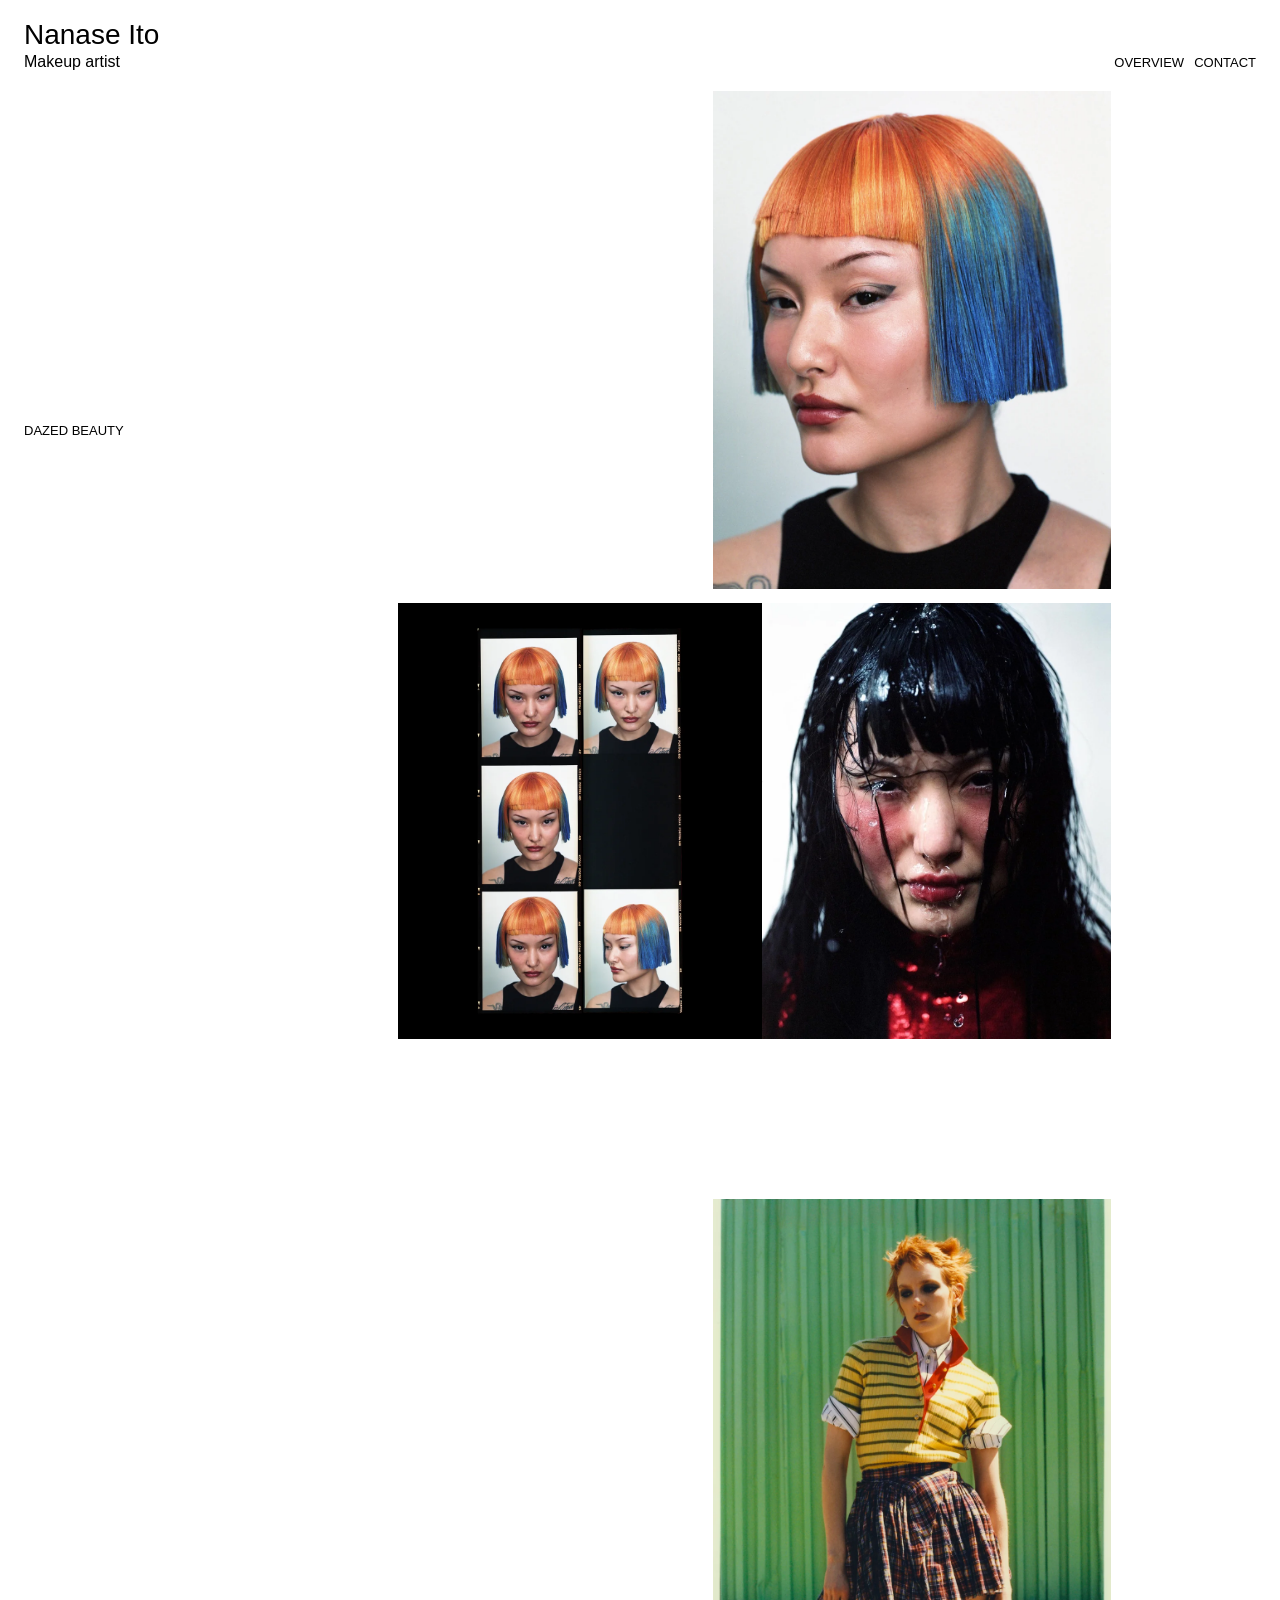
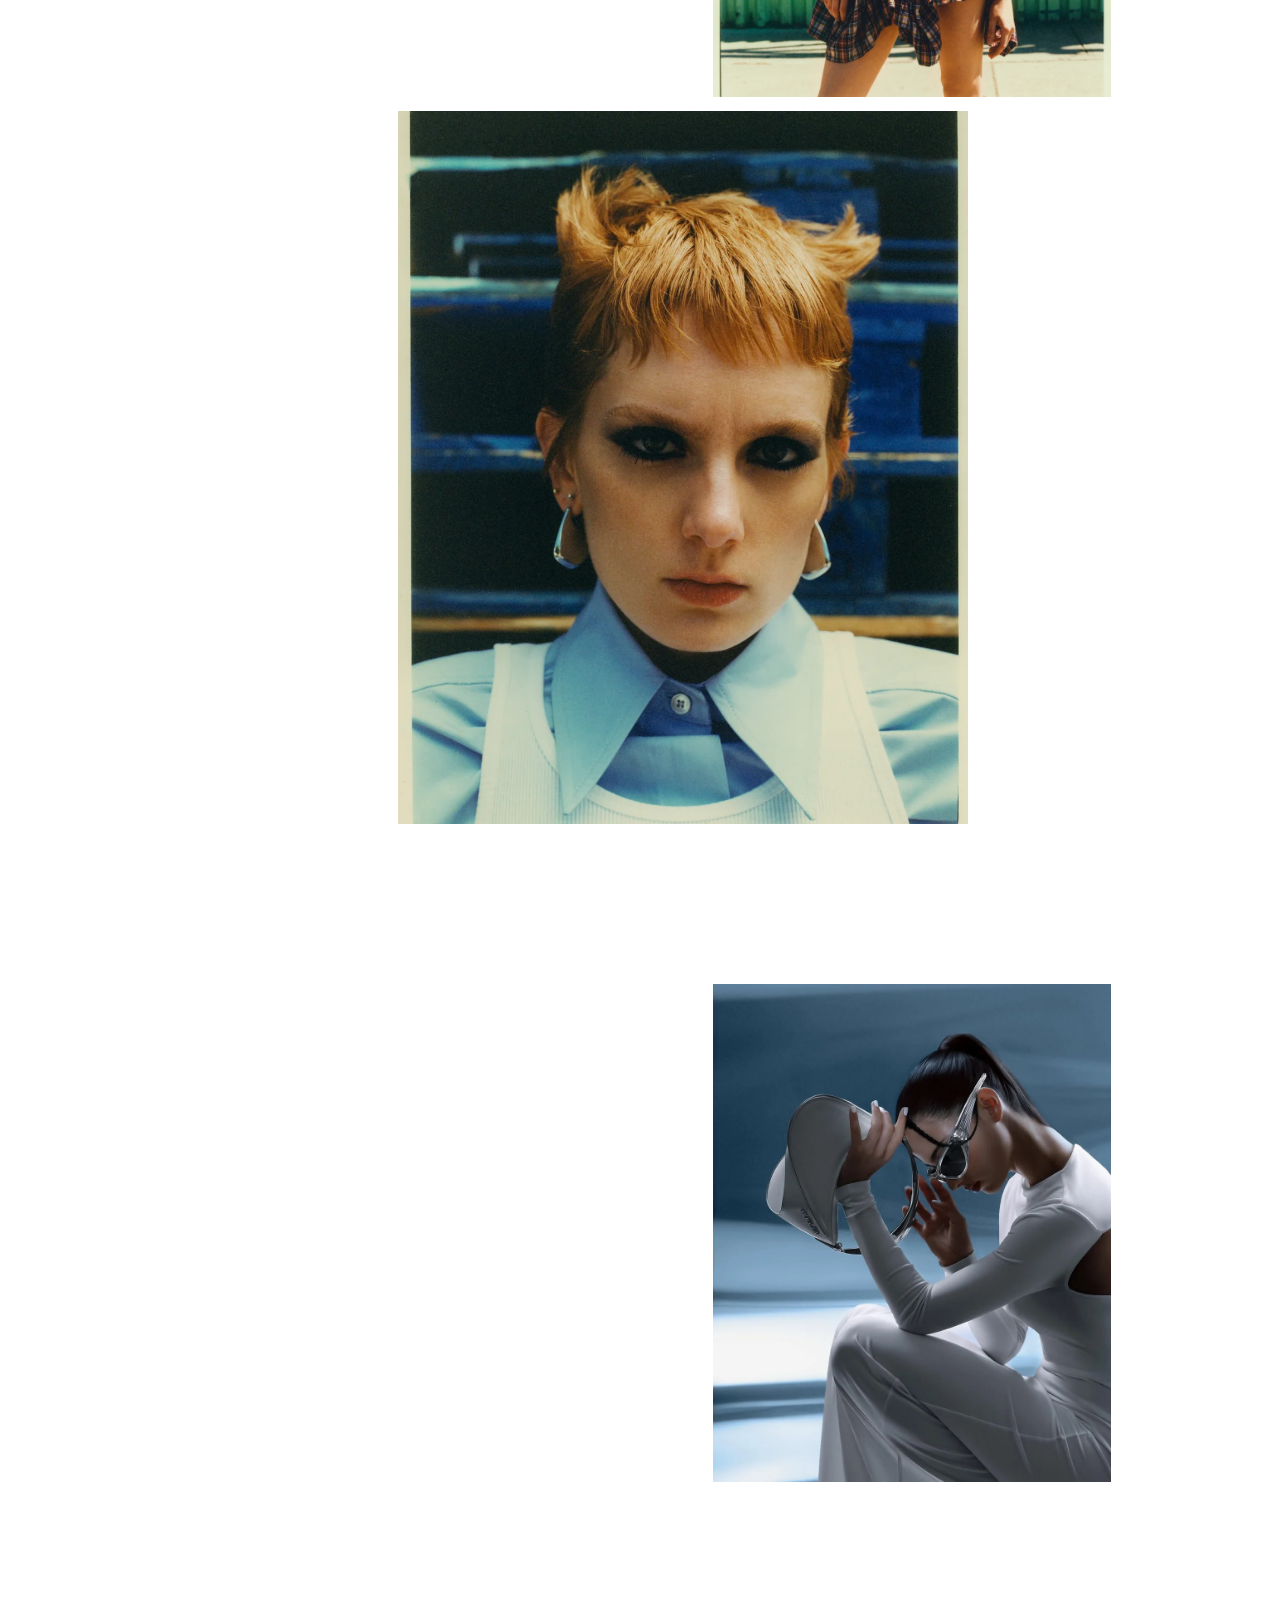
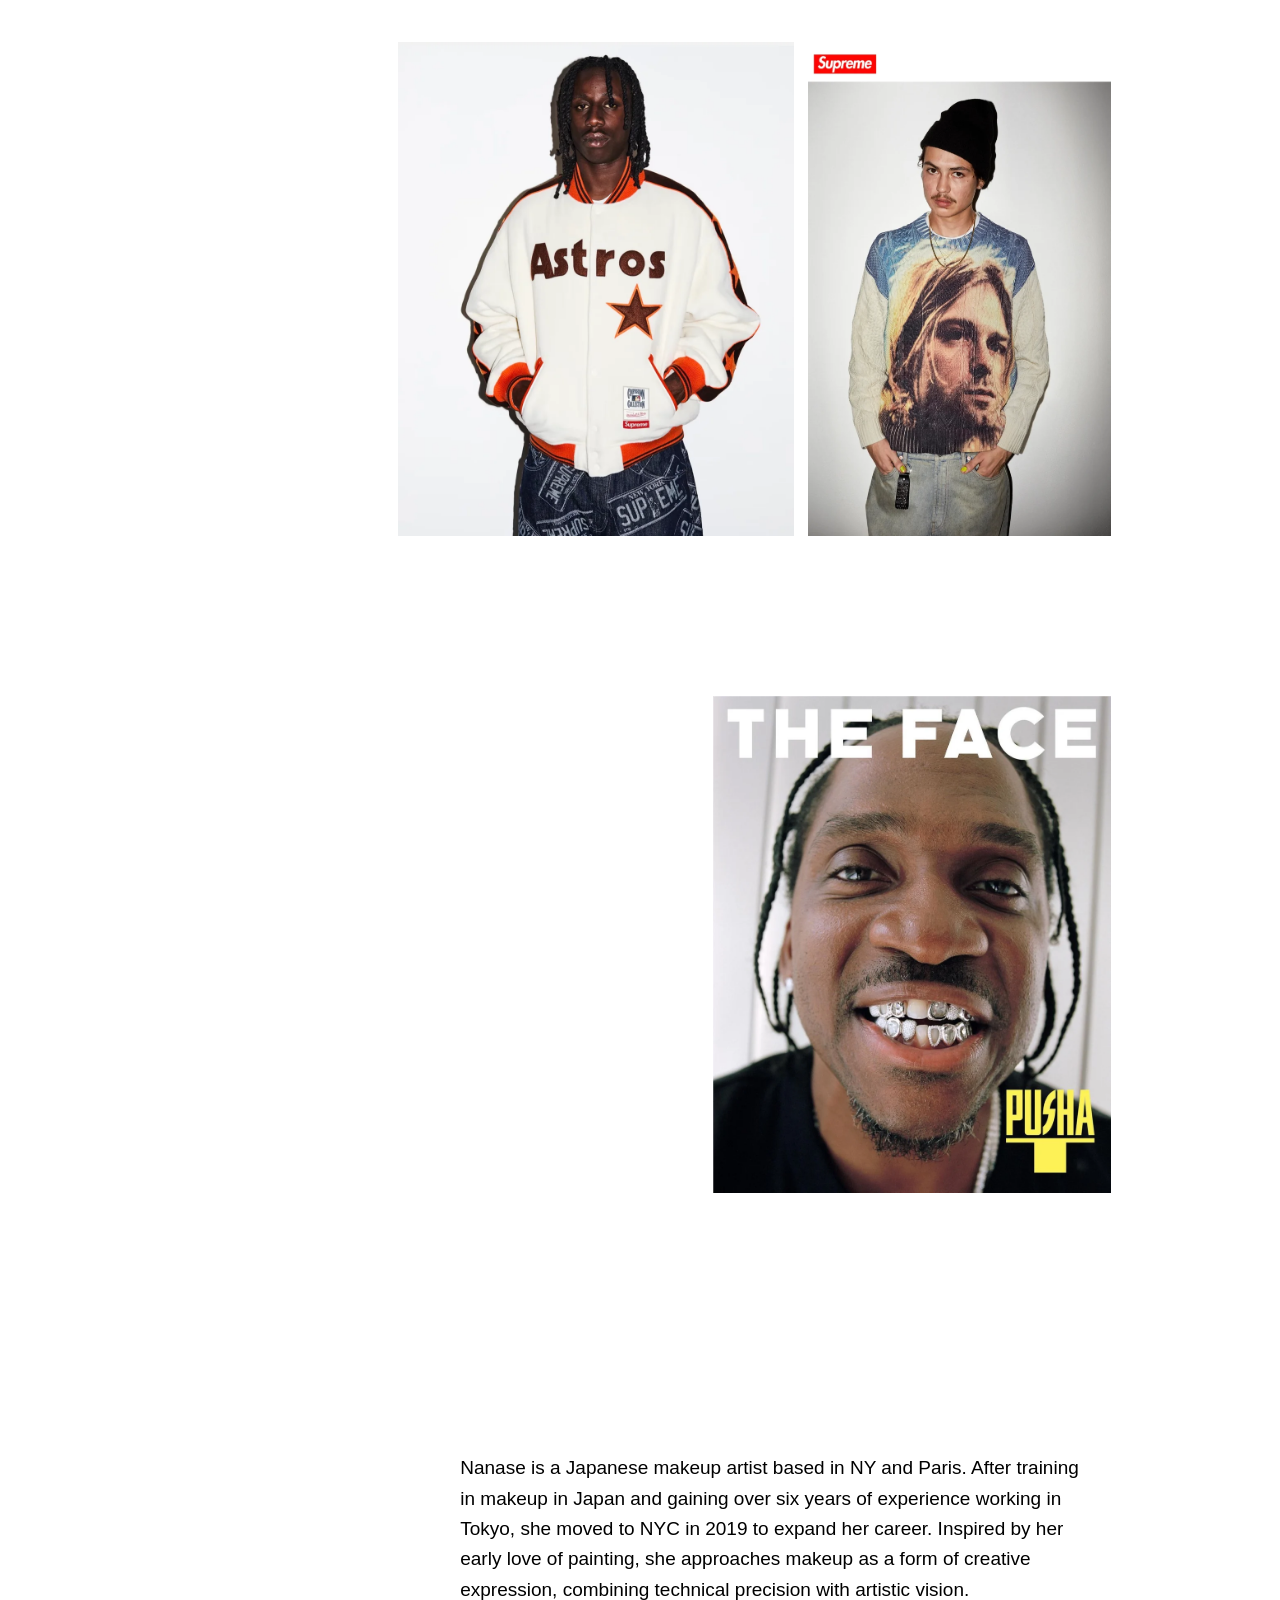
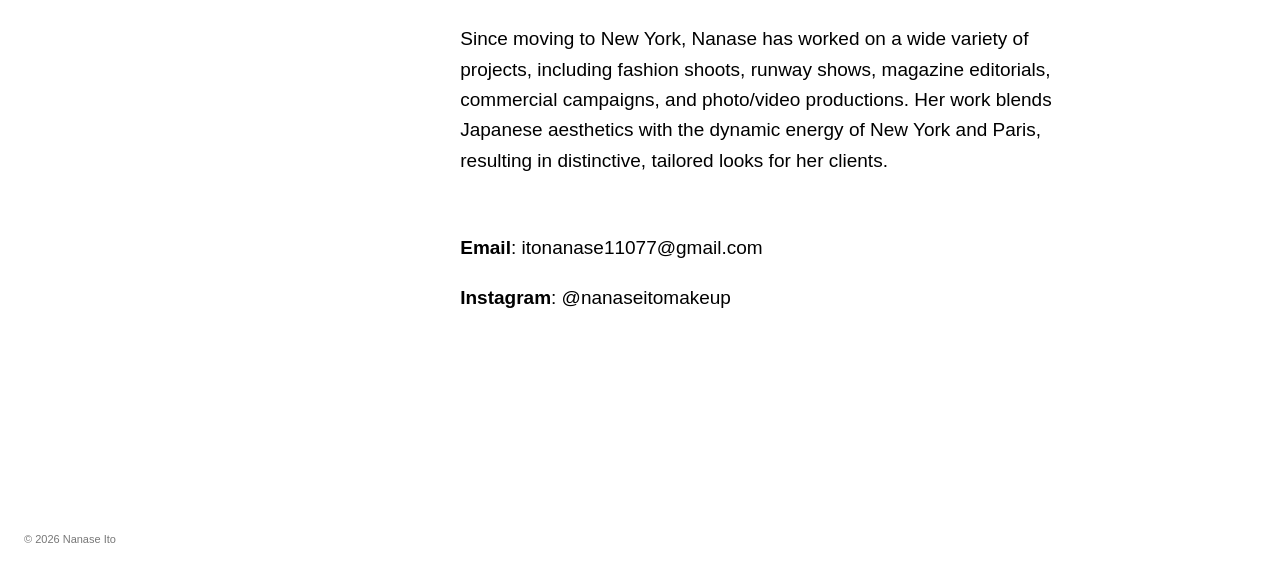
<file: index.html>
<!doctype html>
<html lang="en">
<head>
  <meta charset="utf-8">
  <meta name="viewport" content="width=device-width, initial-scale=1, viewport-fit=cover">
  <meta name="description" content="Nanase Ito, Japanese makeup artist based in New York.">
  <title>NANASE ITO — Makeup artist</title>
  <link rel="stylesheet" href="index.css">
  <script src="portfolio-data.js" defer></script>
  <script src="featured-data.js" defer></script>
  <script src="index.js" defer></script>
</head>
<body>
  <header class="site-header">
    <div class="site-brand">
      <span class="site-name">Nanase Ito</span>
      <span class="site-role">Makeup artist</span>
    </div>
    <nav class="site-nav" aria-label="Site">
      <a href="overview.html">OVERVIEW</a>
      <a href="mailto:itonanase11077@gmail.com">CONTACT</a>
    </nav>
  </header>

  <main id="page">
    <!-- Projects come from featured-data.js (rendered by index.js). -->
    <section id="featured" class="featured" aria-label="Featured project">
      <div class="fp-rail"><div id="fp-caption" class="fp-caption" aria-live="polite"></div></div>
      <div id="fp-projects" class="fp-projects"></div>
    </section>

    <section id="about" class="text-section info-section" aria-label="Info">
      <div class="body-text">
        <p>Nanase is a Japanese makeup artist based in NY and Paris. After training in makeup in Japan and gaining over six years of experience working in Tokyo, she moved to NYC in 2019 to expand her career. Inspired by her early love of painting, she approaches makeup as a form of creative expression, combining technical precision with artistic vision.</p>
        <p>Since moving to New York, Nanase has worked on a wide variety of projects, including fashion shoots, runway shows, magazine editorials, commercial campaigns, and photo/video productions. Her work blends Japanese aesthetics with the dynamic energy of New York and Paris, resulting in distinctive, tailored looks for her clients.</p>
        <div class="info-contact">
          <p><strong>Email</strong>: <a href="mailto:itonanase11077@gmail.com">itonanase11077@gmail.com</a></p>
          <!-- TODO: link to the Instagram profile once its URL is confirmed. -->
          <p><strong>Instagram</strong>: <a href="https://www.instagram.com/nanaseitomakeup/" target="_blank" rel="noopener noreferrer">@nanaseitomakeup</a></p>
        </div>
      </div>
    </section>
  </main>

  <footer class="site-footer">
  © 2026 Nanase Ito
  </footer>

  <section id="modal" class="overlay" role="dialog" aria-modal="true" aria-label="Portfolio media viewer" hidden>
    <div id="stage" class="stage"></div>
    <div class="modal-footer"><div id="modal-caption" class="caption" aria-live="polite"></div><button id="modal-close" aria-label="Close media viewer">&lt;&lt;</button></div>
  </section>
</body>
</html>
</file>
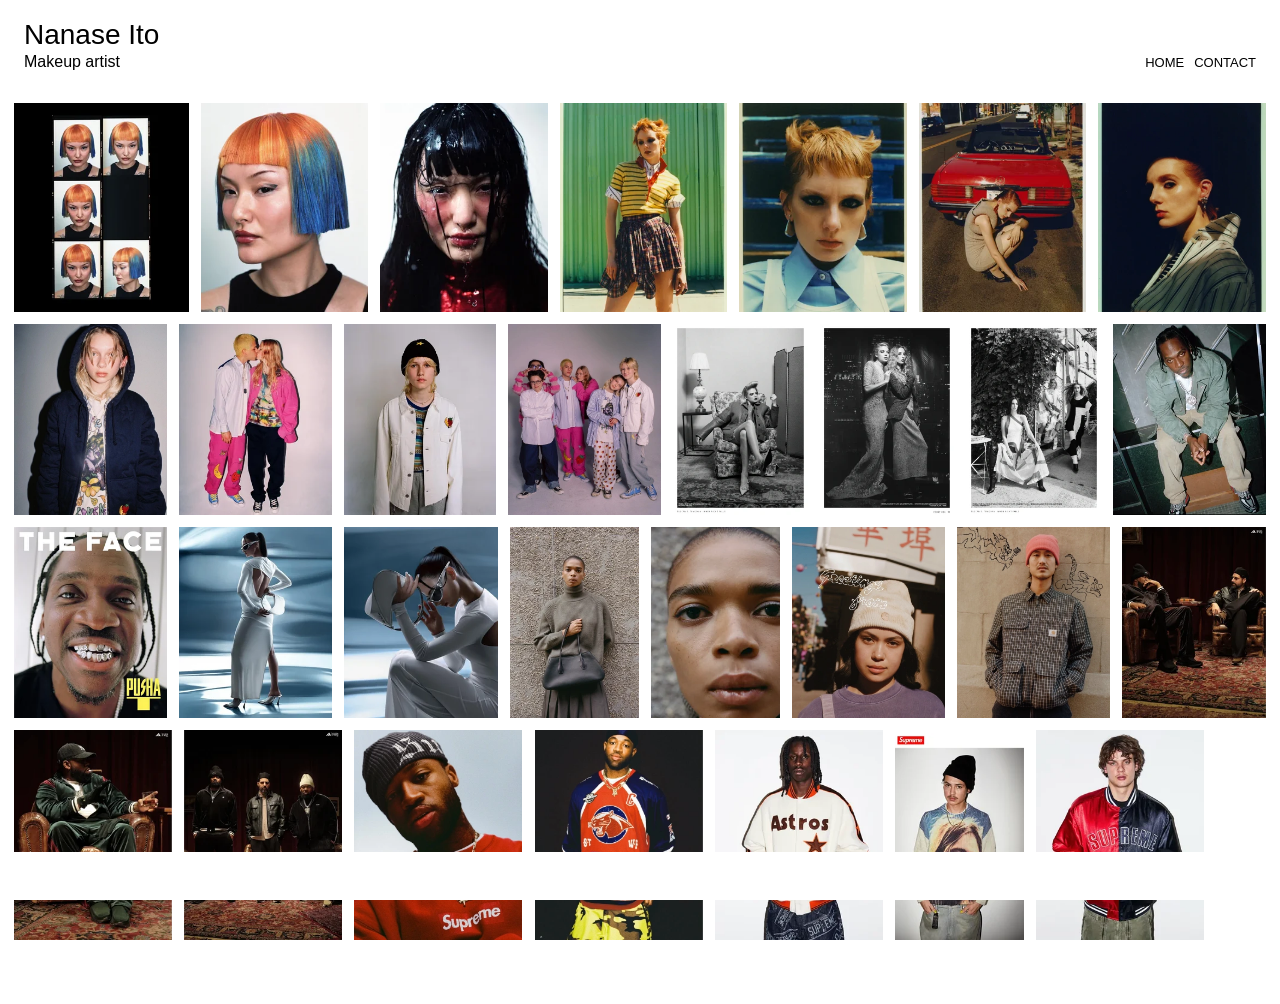
<file: overview.html>
<!doctype html>
<html lang="en">
<head>
  <meta charset="utf-8">
  <meta name="viewport" content="width=device-width, initial-scale=1, viewport-fit=cover">
  <meta name="description" content="Selected work by makeup artist Nanase Ito." >
  <title>Overview — NANASE ITO</title>
  <link rel="stylesheet" href="overview.css">
  <script src="justified-layout.umd.js" defer></script>
  <script src="portfolio-data.js" defer></script>
  <script src="overview.js" defer></script>
</head>
<body>
  <div class="brand" id="brand">
  <span class="brand-line">Nanase Ito</span>
  <span class="brand-line">Makeup artist</span>
</div>
  <div class="header-bg" aria-hidden="true"></div>
  <!-- overview.js inerts this element in lock()/close(). -->
  <nav class="index-header-nav" aria-label="Site">
    <a href="index.html">HOME</a>
    <a href="mailto:itonanase11077@gmail.com">CONTACT</a>
  </nav>
  <main id="overview"><div id="grid" aria-label="Selected portfolio"></div></main>
  <footer class="bottom-nav" id="overview-nav">
    <div class="caption" id="overview-caption" aria-live="polite"></div>
  </footer>
  <section id="modal" class="overlay" role="dialog" aria-modal="true" aria-label="Portfolio media viewer" hidden>
<div class="modal-brand">
<span class="brand-line">Nanase Ito</span>
<span class="brand-line">Makeup artist</span>
</div>
    <div id="stage" class="stage"></div>
    <div class="modal-footer"><div id="modal-caption" class="caption" aria-live="polite"></div><button id="modal-close" aria-label="Close media viewer">×</button></div>
  </section>
</body>
</html>
</file>
<file: overview.css>
:root { font-family: "Helvetica Neue", Helvetica, Arial, sans-serif; color: #000; --bg: #fff; background: var(--bg); font-size: 14px; --edge: 14px; }
* { box-sizing: border-box; }
body { margin: 0; }
button, a { color: inherit; font: inherit; -webkit-tap-highlight-color: transparent; }
button { padding: 0; border: 0; background: none; cursor: pointer; appearance: none; -webkit-appearance: none; }
a { text-decoration: none; }
button:focus-visible, a:focus-visible { outline: 1px solid currentColor; outline-offset: 4px; }
.no-ring:focus-visible { outline: none; }
[hidden] { display: none !important; }
/* Nanase header: same design and values as index.css .site-header (name / profession
   in two rows top-left, nav top-right, frosted band). Element ids/classes are kept
   because overview.js inerts #brand and .index-header-nav while the Lightbox is open.
   --header-edge is the header's own side margin; --edge stays the grid's. */
:root {
  --header-edge: 24px;
  --brand-font-weight: 400;
  --brand-name-size: 28px;
  --brand-role-size: 16px;
  --nav-size: 13px;
  --header-top: max(18px, env(safe-area-inset-top));
  --header-pad-bottom: 12px;
  --header-height: calc(var(--header-top) + (var(--brand-name-size) + var(--brand-role-size)) * 1.2 + var(--header-pad-bottom));
  --grid-top: calc(var(--header-height) + 20px);
}
/* index / overview / modal 共通のブランド表記（Nanase: 黒文字、difference blendは不使用） */
.brand, .modal-brand {
  position: fixed;
  left: max(var(--header-edge), env(safe-area-inset-left));
  top: var(--header-top);
  text-align: left;
  line-height: 1.2;
  font-weight: var(--brand-font-weight);
  font-style: normal;
  z-index: 10;
  padding-top: 0;
}
.brand { color: #000; }
/* Nanase: full-width frosted header band behind .brand + .index-header-nav */
.header-bg {
  position: fixed; top: 0; left: 0; right: 0; z-index: 9;
  height: var(--header-height);
  background: rgba(255, 255, 255, 0.555);
  backdrop-filter: blur(16px); -webkit-backdrop-filter: blur(16px);
  pointer-events: none;
}

/* Nanase: name over profession (two rows) */
.brand-line { display: block; font-size: var(--brand-name-size); }
.brand-line + .brand-line { font-size: var(--brand-role-size); }
/* Nanase: header nav top-right, bottom-aligned with the profession line */
.index-header-nav {
  display: flex; gap: 10px;
  position: fixed; z-index: 10; color: #000;
  right: max(var(--header-edge), env(safe-area-inset-right));
  top: calc(var(--header-height) - var(--header-pad-bottom) - var(--nav-size) * 1.2);
  font-size: var(--nav-size); line-height: 1.2; white-space: nowrap;
  font-weight: normal;
}

#index-modal-caption {
  font-size: 10px;
}

#overview { padding: var(--grid-top) var(--edge) 64px; }
#grid { position: relative; }
.jl-item { display: block; margin: 0; }
/* hoverの拡大はimg/video側で行う。wrapper自体のサイズは固定し、hover判定の境界がズレないようにする */
.jl-item img, .jl-item video { width: 100%; height: 100%; object-fit: contain; display: block; transform-origin: center; transition: transform 180ms ease; }
.jl-item:focus-visible { z-index: 2; }
.jl-item:focus-visible img, .jl-item:focus-visible video { transform: scale(1.065); }
.jl-item.selected { z-index: 2; }
.jl-item.selected img, .jl-item.selected video { transform: scale(0.85); }
/* hover-groupはoverview.jsが同一project内の全thumbnailに付与。タッチのtap-to-previewにも使うためmedia queryで絞らない */
.jl-item.hover-group { z-index: 2; }
.jl-item.hover-group img, .jl-item.hover-group video { transform: scale(0.85); }
.bottom-nav, .modal-footer { position: fixed; bottom: 0; left: 0; right: 0; padding: 9px max(var(--edge), env(safe-area-inset-right)) max(9px, env(safe-area-inset-bottom)) max(var(--edge), env(safe-area-inset-left)); min-height: 46px; display: flex; align-items: center; justify-content: space-between; gap: 20px; font-size:11px;   text-transform: uppercase;}
.bottom-nav { z-index: 5; background: var(--bg); backdrop-filter: blur(14px); -webkit-backdrop-filter: blur(14px); }
.bottom-nav[inert], .brand[inert], .brand[inert] ~ .header-bg { visibility: hidden; }
.caption { line-height: 1.25; min-height: 30px; }
.caption span { display: block; }

.overlay { position: fixed; inset: 0; z-index: 20; background: rgba(245,245,245,.72); backdrop-filter: blur(5px); -webkit-backdrop-filter: blur(5px); }
/* #modalは横drag操作のみのため縦scrollを無効化 */
#modal { touch-action: none; overscroll-behavior-y: none; }
/* Nanase: fully opaque white lightbox background (overrides .overlay translucency) */
#modal { background: #FFFFFF; }
.stage { position: absolute; inset: var(--header-height) 30px 54px; overflow: hidden; touch-action: none; }
.modal-media { position: absolute; inset: 0; width: 100%; height: 100%; object-fit: contain; display: block; user-select: none; -webkit-user-select: none; }
.modal-footer button { font-size: 22px; min-width: 44px; min-height: 44px; text-align: right; }
@media (max-width: 767px) {
  :root { --edge: 10px; font-size: 14px; }
  :root {
    --header-edge: 20px;
    --brand-name-size: 18px;
    --brand-role-size: 13px;
    --nav-size: 10px;
    --header-top: max(12px, env(safe-area-inset-top));
    --header-pad-bottom: 8px;
  }
  .stage { inset: var(--header-height) 0 64px; }
}

/* reduced motion設定時はhoverのscale transitionを無効化 */
@media (prefers-reduced-motion: reduce) { .jl-item img, .jl-item video { transition: none; } }
</file>
<file: index.css>
/* index.html. overview.html keeps its own overview.css.
 * Lightbox rules near the bottom are copied from overview.css (same look/behaviour). */
:root {
  font-family: "Helvetica Neue", Helvetica, Arial, sans-serif; color: #000; --bg: #fff; background: var(--bg); font-size: 14px;
  --edge: 24px;
  /* Header type: Helvetica-style name / profession (tune size and weight here) */
  --brand-font-weight: 400;
  --brand-name-size: 28px;
  --brand-role-size: 16px;
  --nav-size: 13px;
  --header-pad-top: max(18px, env(safe-area-inset-top));
  --header-pad-bottom: 12px;
  --header-h: calc(var(--header-pad-top) + (var(--brand-name-size) + var(--brand-role-size)) * 1.2 + var(--header-pad-bottom));
  /* Body text (INFO) */
  --body-size: 19px;
}
* { box-sizing: border-box; }
body { margin: 0; }
button, a { color: inherit; font: inherit; -webkit-tap-highlight-color: transparent; }
button { padding: 0; border: 0; background: none; cursor: pointer; appearance: none; -webkit-appearance: none; }
a { text-decoration: none; }
button:focus-visible, a:focus-visible { outline: 1px solid currentColor; outline-offset: 4px; }
.no-ring:focus-visible { outline: none; }
[hidden] { display: none !important; }
h1, h2 { margin: 0; font: inherit; }

/* Fixed frosted header: same treatment as overview.css .header-bg */
.site-header {
  position: fixed; top: 0; left: 0; right: 0; z-index: 30;
  height: var(--header-h);
  padding: var(--header-pad-top) max(var(--edge), env(safe-area-inset-right)) var(--header-pad-bottom) max(var(--edge), env(safe-area-inset-left));
  display: flex; justify-content: space-between; align-items: flex-end; gap: 16px;
  color: #000;
  background: rgba(255, 255, 255, 0.555);
  backdrop-filter: blur(16px); -webkit-backdrop-filter: blur(16px);
}
.site-brand {
  font-weight: var(--brand-font-weight); line-height: 1.2;
}
.site-name { display: block; font-size: var(--brand-name-size); }
.site-role { display: block; font-size: var(--brand-role-size); }
.site-nav { display: flex; gap: 10px; font-size: var(--nav-size); line-height: 1.2; white-space: nowrap; }

/* FEATURED PROJECT
 * One caption (.fp-rail) for the whole section sticks on the left while the projects
 * scroll (desktop/tablet: mid-screen; mobile: below the header, see media query);
 * index.js swaps its text per project. Images sit in an asymmetric
 * right-hand stack: main image right-aligned, remaining images in a row below. */
.featured { display: grid; padding-top: calc(var(--header-h) + 8px); }
.fp-rail, .fp-projects { grid-area: 1 / 1; min-width: 0; }
.fp-rail { justify-self: start; width: 30%; padding-left: max(var(--edge), env(safe-area-inset-left)); pointer-events: none; }
.fp-rail .fp-caption { position: sticky; top: calc(50vh - 28px); }
.fp-caption { font-size: 13px; line-height: 1.45; text-transform: uppercase; }
.fp-caption span { display: block; }
.fp-caption .fp-credit { font-size: 11px; text-transform: none; }
.fp-project + .fp-project { margin-top: 160px; }
.fp-stack { width: 55.7%; margin-left: auto; margin-right: 13.2%; }
.fp-item { display: block; width: 100%; }
.fp-item img, .fp-item video { display: block; width: 100%; height: auto; }
.fp-main { width: 55.9%; margin-left: auto; }
.fp-row { display: flex; align-items: flex-start; margin-top: 14px; }
.fp-row .fp-item { min-width: 0; }
/* layout: 'side-by-side' (featured-data.js): the two images form the only row */
.fp-project--side .fp-row { margin-top: 0; gap: 14px; }

/* INFO: text in the right-hand column (two-column grid) */
.text-section {
  display: grid; grid-template-columns: 41% minmax(0, 1fr); align-items: center;
  padding: 0 15% 0 max(var(--edge), env(safe-area-inset-left));
}
.info-section { margin-top: 260px; padding-bottom: 160px; }
/* No INFO label: keep the text in the right-hand column */
.info-section .body-text { grid-column: 2; }
.info-contact { margin-top: 3em; }
.body-text {
  font-size: var(--body-size); line-height: 1.6; text-align: left;
}
.body-text p { margin: 0 0 1em; }
.body-text p:last-child { margin-bottom: 0; }
.body-text a { text-decoration: none; }
.body-text strong { font-weight: 700; }

/* Lightbox - copied from overview.css. The page header stays above it (z-index 30). */
.overlay { position: fixed; inset: 0; z-index: 20; background: rgba(245,245,245,.72); backdrop-filter: blur(5px); -webkit-backdrop-filter: blur(5px); }
#modal { touch-action: none; overscroll-behavior-y: none; }
#modal { background: #FFFFFF; }
.stage { position: absolute; inset: var(--header-h) 30px 54px; overflow: hidden; touch-action: none; }
.modal-media { position: absolute; inset: 0; width: 100%; height: 100%; object-fit: contain; display: block; user-select: none; -webkit-user-select: none; }
.modal-footer { position: fixed; bottom: 0; left: 0; right: 0; padding: 9px max(var(--edge), env(safe-area-inset-right)) max(9px, env(safe-area-inset-bottom)) max(var(--edge), env(safe-area-inset-left)); min-height: 46px; display: flex; align-items: center; justify-content: space-between; gap: 20px; font-size: 11px; }
.modal-footer button { font-size: 13px; min-width: 44px; min-height: 44px; text-align: right; }
.caption { line-height: 1.25; min-height: 30px; }
.caption span { display: block; }

/* Mobile: compact header; per-project caption beside the main image instead of the sticky rail */
@media (max-width: 767px) {
  :root {
    --edge: 20px;
    --brand-name-size: 18px;
    --brand-role-size: 13px;
    --nav-size: 10px;
    --header-pad-top: max(12px, env(safe-area-inset-top));
    --header-pad-bottom: 8px;
    --body-size: 14px;
  }
  .featured { padding-top: calc(var(--header-h) + 40px); }
  .fp-project { display: grid; grid-template-columns: minmax(0, 1fr) 52%; padding-right: 10px; }
  .fp-project + .fp-project { margin-top: 100px; }
  .fp-stack { display: contents; }
  /* Rail caption pinned where the first project's caption starts (header + 40px), drawn
     above the images (z-index 1, still below the header's 30). Neither .fp-rail nor its
     ancestors form a stacking context, so the difference blend reaches the photos:
     black on white, inverted over the image. */
  .fp-rail .fp-caption {
    top: calc(var(--header-h) + 40px); z-index: 1;
    padding-top: 6px;
    font-size: 28px; line-height: 1.35; white-space: nowrap;
    color: #fff; mix-blend-mode: difference;
  }
  .fp-rail .fp-caption .fp-credit { font-size: inherit; }
  .fp-main { grid-column: 2; grid-row: 1; width: 100%; }
  .fp-row { grid-column: 1 / -1; margin: 4px 0 0 10%; gap: 12px; }
  .fp-project--side .fp-row { margin-top: 0; gap: 12px; }
  .text-section { display: block; padding: 0 var(--edge); }
  .info-section { margin-top: 200px; padding-bottom: 120px; }
  .stage { inset: var(--header-h) 0 64px; }
}


.site-footer {
  padding: 60px 24px 24px;
  font-size: 11px;
  font-weight: 400;
  color: #777;
  text-align: left;
}

@media (max-width: 767px) {
  .site-footer {
    padding: 60px 20px 20px;
  }
}
</file>
